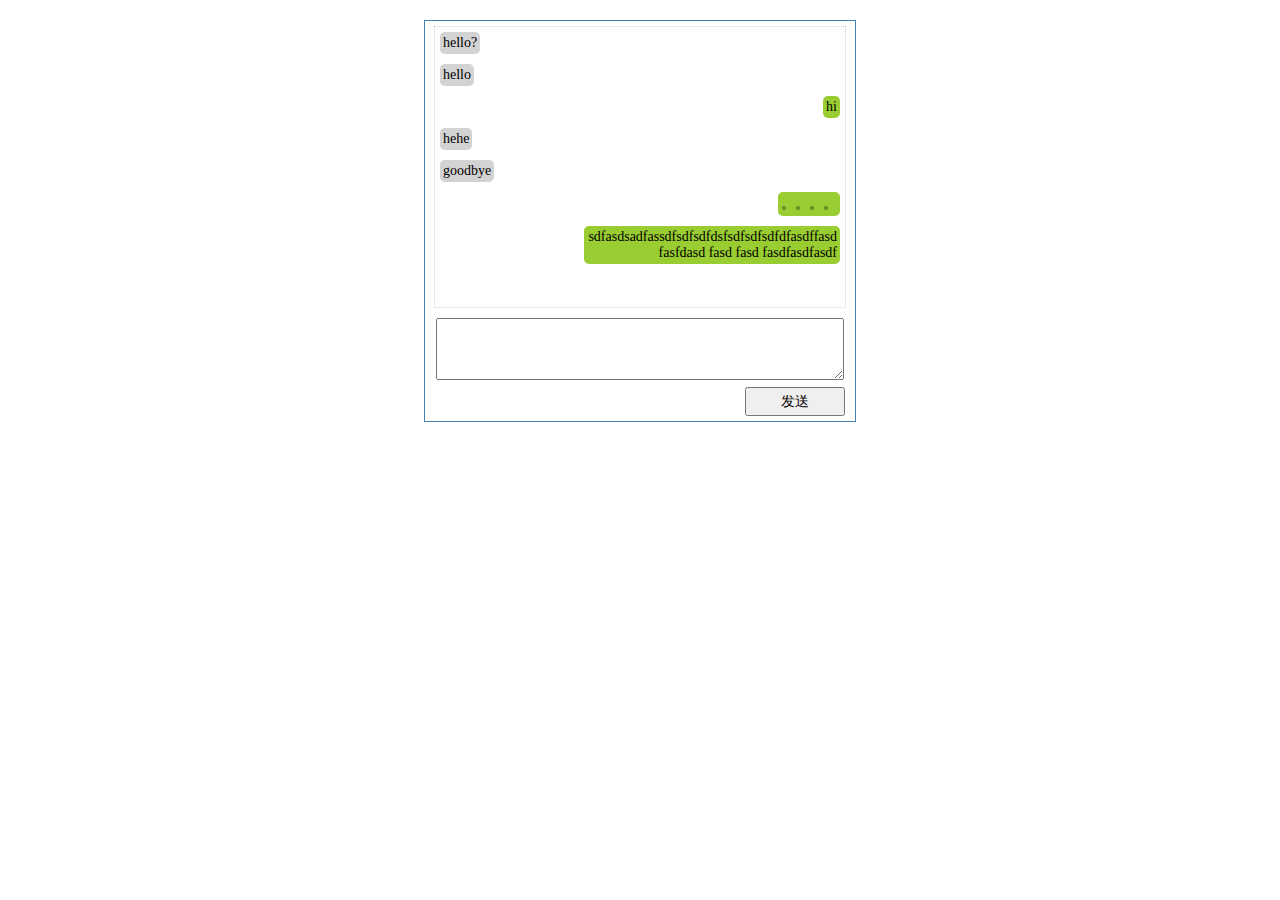
<file: 聊天对话.html>
<!DOCTYPE html PUBLIC "-//W3C//DTD XHTML 1.0 Transitional//EN" "http://www.w3.org/TR/xhtml1/DTD/xhtml1-transitional.dtd">
<html xmlns="http://www.w3.org/1999/xhtml">
<head>
<meta http-equiv="Content-Type" content="text/html; charset=utf-8" />
<title>无标题文档</title>
<style type="text/css">
*{font-size: 14px; padding:0; margin:0;}
.main{
	position: relative;
	margin: 20px auto;
	border: 1px solid steelblue;
	width: 430px;
	height: 400px;
}
.msgInput{
	display: block;
	width: 406px;
	height: 60px;
	margin: 10px auto;
	
}
.sendbtn{
	position: absolute;
	width: 100px;
	height: 29px;
	bottom: 5px;
	right: 10px;
}
.content{
	list-style: none;
	width: 410px;
	height: 280px;
	margin: 5px auto;
	border: 1px dotted #D1D3D6;
	overflow-y: scroll;
}
.msgContent{
	width:auto;
	max-width: 250px;
	height: auto;
	word-break: break-all;
	margin: 5px;
	padding: 3px;
	border-radius: 5px;
}

.content .left{
	float: left;
	text-align: left;
	background-color: lightgrey;
}
.content .right{
	float: right;
	text-align: right;
	background-color: yellowgreen;
}
.box:after{
	content: "";
	display: block;
	clear: both;
}


</style>

</head>

<body>
	<div id="main" class="main">
		<ul id="content" class="content">
			<li class="msgContent left">hello?</li>
			<div style="clear: both;"></div>
			<li class="msgContent left">hello</li>
			<div style="clear: both;"></div>
			<li class="msgContent right">hi</li>
			<div style="clear: both;"></div>
			<li class="msgContent left">hehe</li>
			<div style="clear: both;"></div>
			<li class="msgContent left">goodbye</li>
			<div style="clear: both;"></div>
			<li class="msgContent right">。。。。</li>
			<div style="clear: both;"></div>
			<li class="msgContent right">sdfasdsadfassdfsdfsdfdsfsdfsdfsdfdfasdffasdfasfdasd fasd fasd fasdfasdfasdf</li></ul>
		<textarea id="msg_input" class="msgInput"></textarea>
		<button id="sendbtn" class="sendbtn">发送</button>
	</div>
	
	<script>
			
		// 点击发送触发;

		// 创建两个元素插入页面; 
			
			// - li  => className = "msgConant right"
				// var li = document.createElement;
				// li.className = "XXX";

			// - div => style = "clear:both;";

				//div.style.clear = "both";
			//插入页面? ;			
			//appendChild() ;
		// 清空输入框之中的内容;

		// 1.点击事件 => 2.获取内容 => 3.创建元素 => 4插入元素 => 5清空输入框;

		//获取元素;
		var oBtn = document.getElementById("sendbtn");
		var oTextArea = document.getElementById("msg_input");
		var oContant = document.getElementById("content");
		oBtn.onclick = function(){ //点击事件;

			var sTxt = oTextArea.value;
			//console.log(sTxt);//测试;
			
			//创建元素;
			var li = document.createElement("li");
			var div = document.createElement("div");

			//添加属性;

			// 添加class;
			li.className = "msgContent right";
			// 添加内容;
			li.innerHTML = sTxt;
			div.style.clear = "both";

			//插入元素;

			oContant.appendChild(div);
			oContant.appendChild(li);

			//清空输入框的值;

			oTextArea.value = "";

			// 让li 在有overflow-y 的元素里 显示出来;
			li.scrollIntoView();

		}

		// 你帮我买五个包子 如果碰到西瓜就买一个;

	</script>




</body>
</html>
</file>
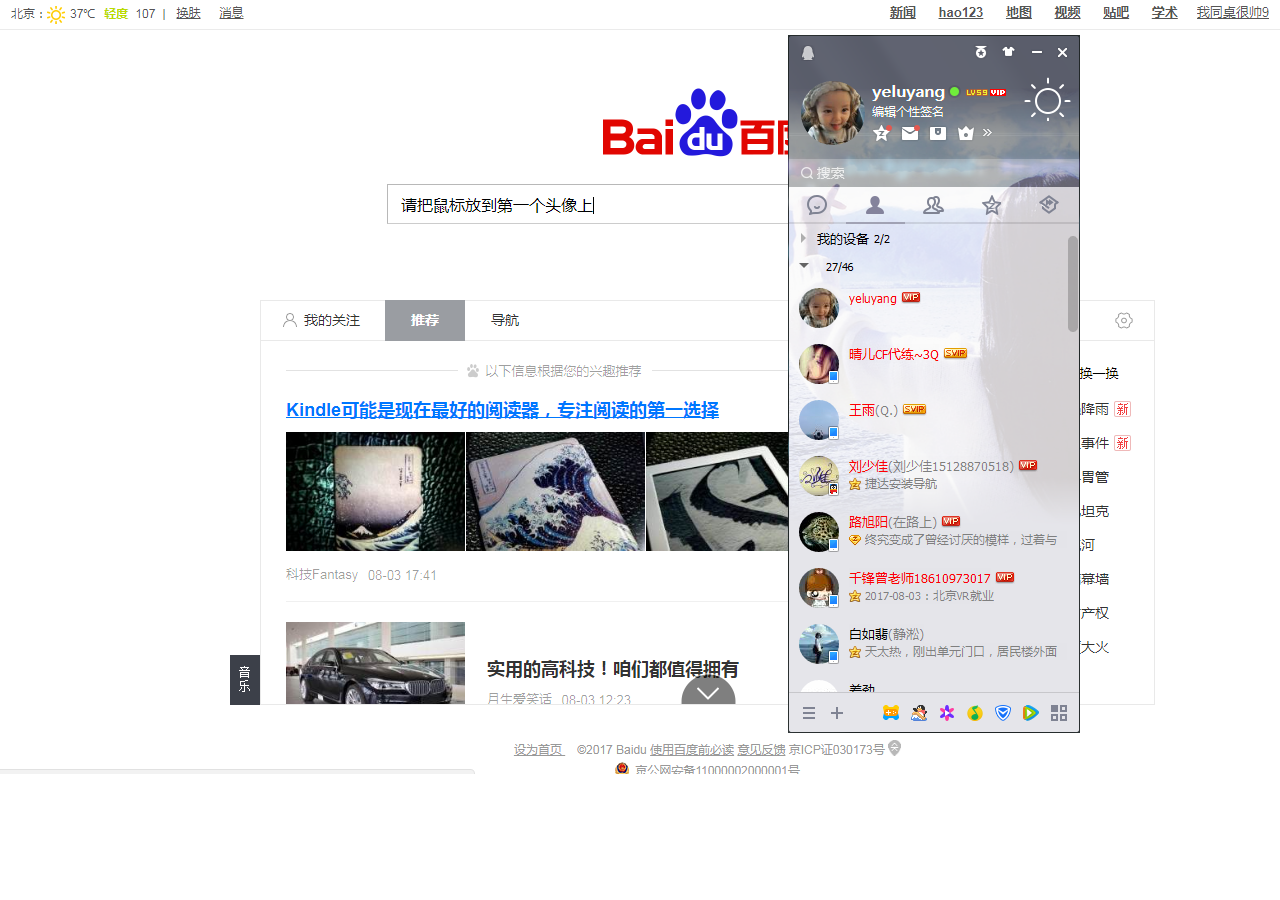
<file: qq延时提示/qq.html>
<!DOCTYPE html>
<html lang="en">
<head>
	<meta charset="UTF-8">
	<title>Document</title>
	<style>
		img{display:block;}
		html,body{width:100%;height: 100%;margin:0;padding:0;}
		#box{width:100%;height:100%;margin:0 auto;position:relative;}
		#box1{position:absolute;top:35px;right:200px;}
		#box2{position: absolute;left:-335px;top:260px;display:none;}
		#header{width:50px;height:50px;display:block;position:absolute;left:10px;top:250px;}
		#po{position: absolute;top:190px;left:400px;}
	</style>
</head>
<body>
	<div id="box">
		<div id="po">
			<img src="Y.png" alt="">
		</div>
		<img src="2OLLFH.png" alt="">
		<div id="box1">
			<img src="0NMB.png" alt="">
			<a href="#" id="header"></a>
			<div id="box2">
				<img src="83.png" alt="">
			</div>
		</div>
	</div>
</body>
<script>
	var ohear = document.getElementById("header");//头像框
	var obox = document.getElementById("box2");//提示信息框
	var time = null;
	var over = true;
	ohear.onmouseover = function (){	
			obox.style.display = "block"
	} 
	ohear.onmouseout = function (){
		time = setTimeout(function(){
			if(over){
				obox.style.display = "block";
			}else{
				obox.style.display = "none";
			}
		},1000)
	}
	obox.onmouseover = function (){
		over = true;
	}
	obox.onmouseout = function (){
		over = false;
		obox.style.display = "none";
	}
</script>
</html>
</file>
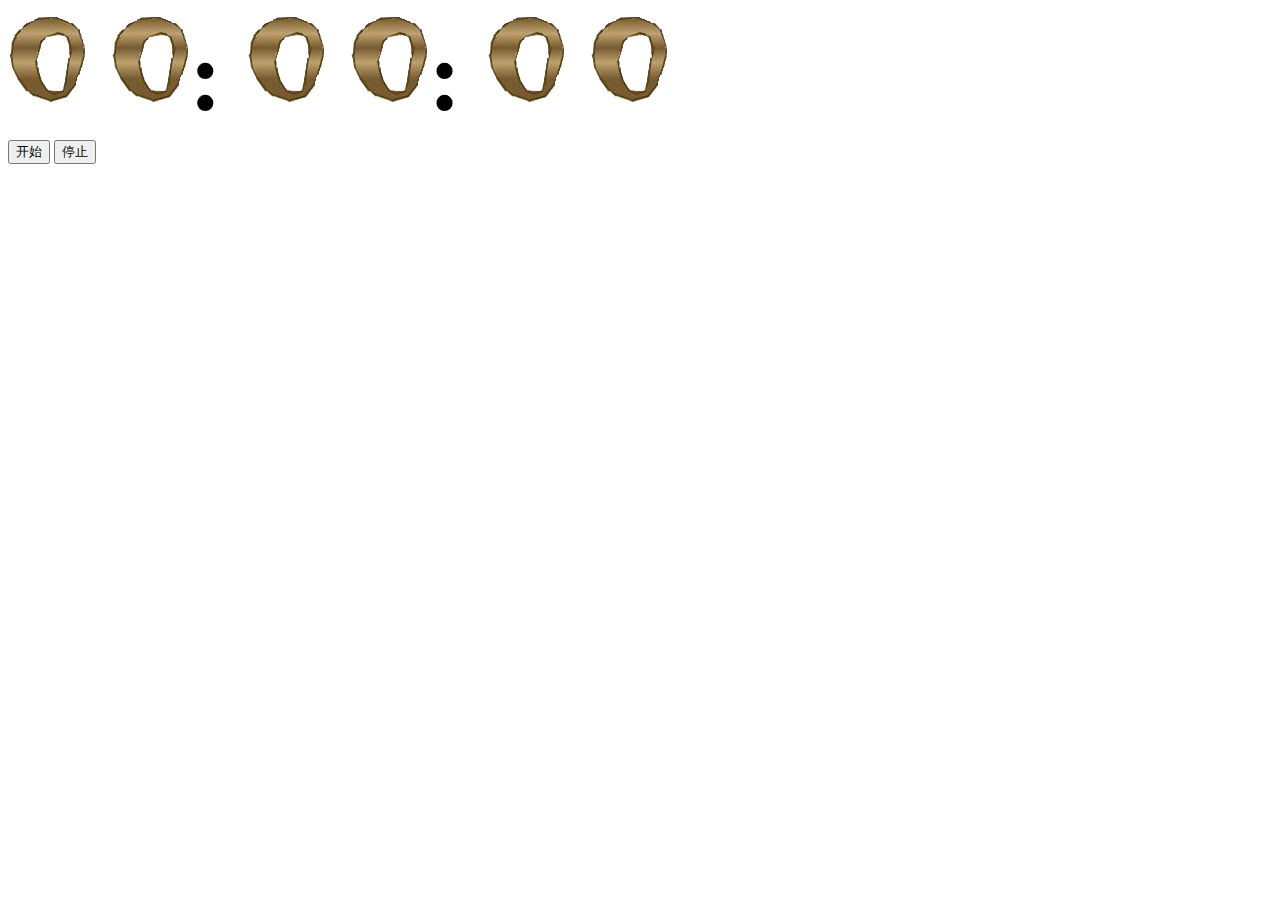
<file: 时钟/demob.html>
<!DOCTYPE html>
<html lang="en">
<head>
	<meta charset="UTF-8">
	<title>Document</title>
</head>
<style>
	div{font-size:100px;font-weight:900;height:132px;line-height:132px;}
</style>
<body>
	<div id="diva">
		<img src="num/0.png" alt="">
		<img src="num/0.png" alt="">:
		<img src="num/0.png" alt="">
		<img src="num/0.png" alt="">:
		<img src="num/0.png" alt="">
		<img src="num/0.png" alt="">
	</div>
	<input type="button" id="btn1" value="开始">
	<input type="button" id="btn" value="停止">
	<script>
		var obtn = document.getElementById("btn");
		var ogo = document.getElementById("btn1")
		function fn(){
			var d = new Date();
			var hours = d.getHours()+"";
			var minutes = d.getMinutes()+"";
			var seconds = d.getSeconds()+"";
			var hous = [];
			if(hours <= 9){
				hous.push("0");
				hous.push(hours);
			}else{
				hous.push(hours[0]);
				hous.push(hours[1]);
			}
			var minute = [];
			if(minutes <= 9){
				minute.push("0");
				minute.push(minutes);
			}else{
				minute.push(minutes[0]);
				minute.push(minutes[1]);
			}
			var second = [];
			if(seconds <= 9){
				second.push("0");
				second.push(seconds);
			}else{
				second.push(seconds[0]);
				second.push(seconds[1]);
			}
			var str = '<img src="num/'+hous[0]+'.png" alt="">'+
						'<img src="num/'+hous[1]+'.png" alt="">'+
						':'+
						'<img src="num/'+minute[0]+'.png" alt="">'+
						'<img src="num/'+minute[1]+'.png" alt="">'+
						':'+
						'<img src="num/'+second[0]+'.png" alt="">'+
						'<img src="num/'+second[1]+'.png" alt="">'
			var odiv = document.getElementById("diva");
			odiv.innerHTML=str;
		}	
				var time = setInterval(function(){
				fn();
				},1000);
			obtn.onclick = function(){
				clearInterval(time)
			}
			ogo.onclick = function(){
				alert("开始不了了！！！");
			}
	</script>
</body>
</html>
</file>
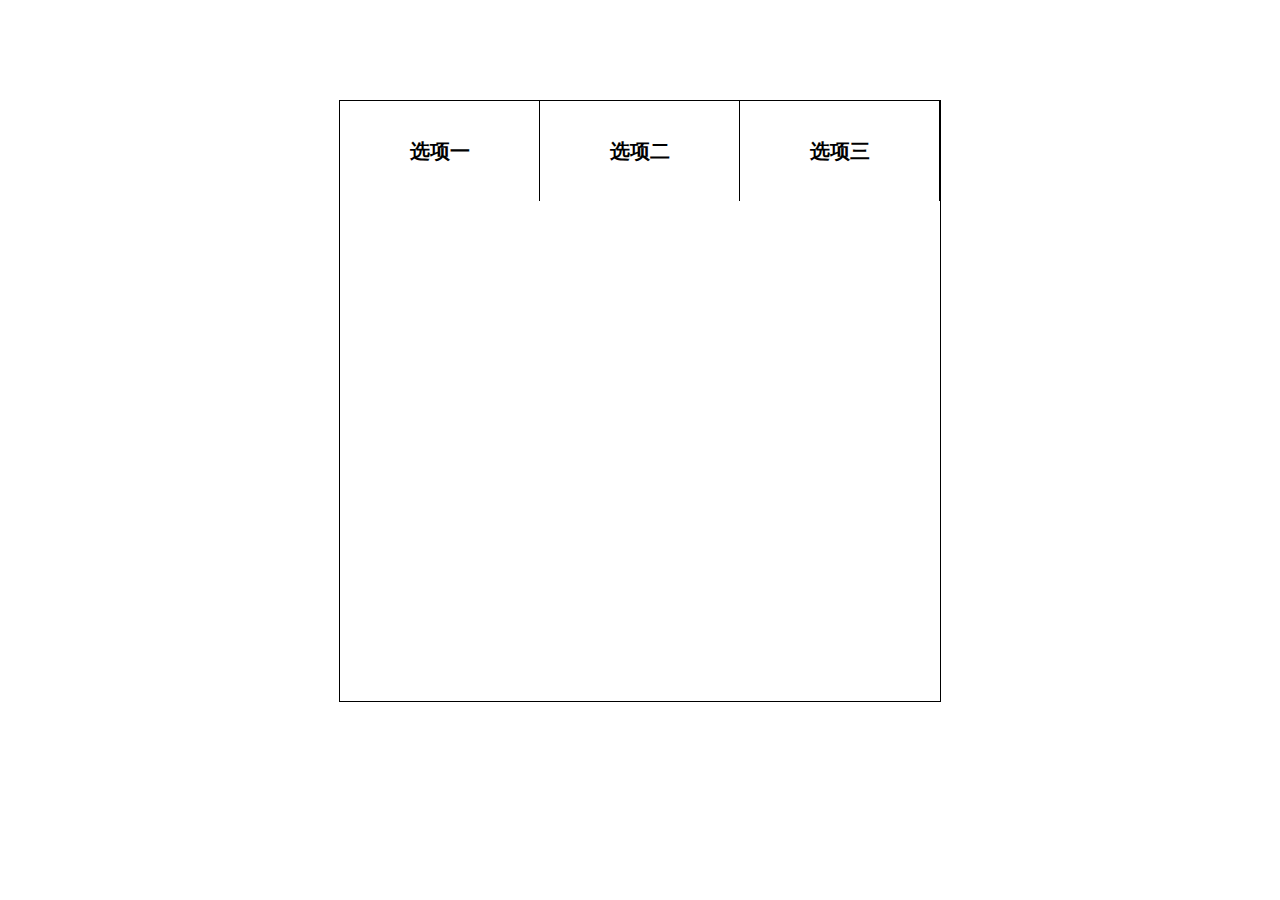
<file: 选项卡/选项卡.html>
<!DOCTYPE html>
<html lang="en">
<head>
	<meta charset="UTF-8">
	<title>Document</title>
</head>
<body>
<style>
	*{margin:0;padding:0;}
	img{display:block;}
	li{list-style: none}
	#box{width:600px;height:600px;border: 1px solid #000;margin:100px auto;}
	#box1{height:100px;}
	#box1 span{float:left;width:199px;height:100px;border-right:1px solid #000;line-height:100px;text-align: center;font-size:20px;font-weight:900;cursor:pointer;}
	#box2{width:600px;height:500px;}
	#box2 li {display:none;}
	#box2 img{width:100%;height:500px;}
	#box1 span .active{background:#000;color:#fff;}
	#box2 .aimg1{display:block;}

</style>
<div id="box">
	<div id="box1">
		<span>选项一</span>
		<span>选项二</span>
		<span>选项三</span>
	</div>
	<ul id="box2">
		<li><img src="timg (4).jpg" alt=""></li>
		<li><img src="timg.jpg" alt=""></li>
		<li><img src="timga.jpg" alt=""></li>
	</ul>
</div>
</body>
</html>
<script>
	var abtn = document.querySelector("#box1").children;//获取按钮元素
	var aimg = document.querySelector("#box2").children;//获取图片元素
	for(var i = 0 ; i < abtn.length ; i++){//循环的是abtn元素，返回每个元素的下标。
		abtn[i].index = i;//
		abtn[i].onclick = function (){
			
			for(var i = 0 ; i < abtn.length ; i++){
				//
				abtn[i].className = "";
				aimg[i].className = "";
			}
			this.className = "active";//
			this.className = "aimg1";
			aimg[this.index].className = "aimg1";
		}
	}
</script>
</file>
